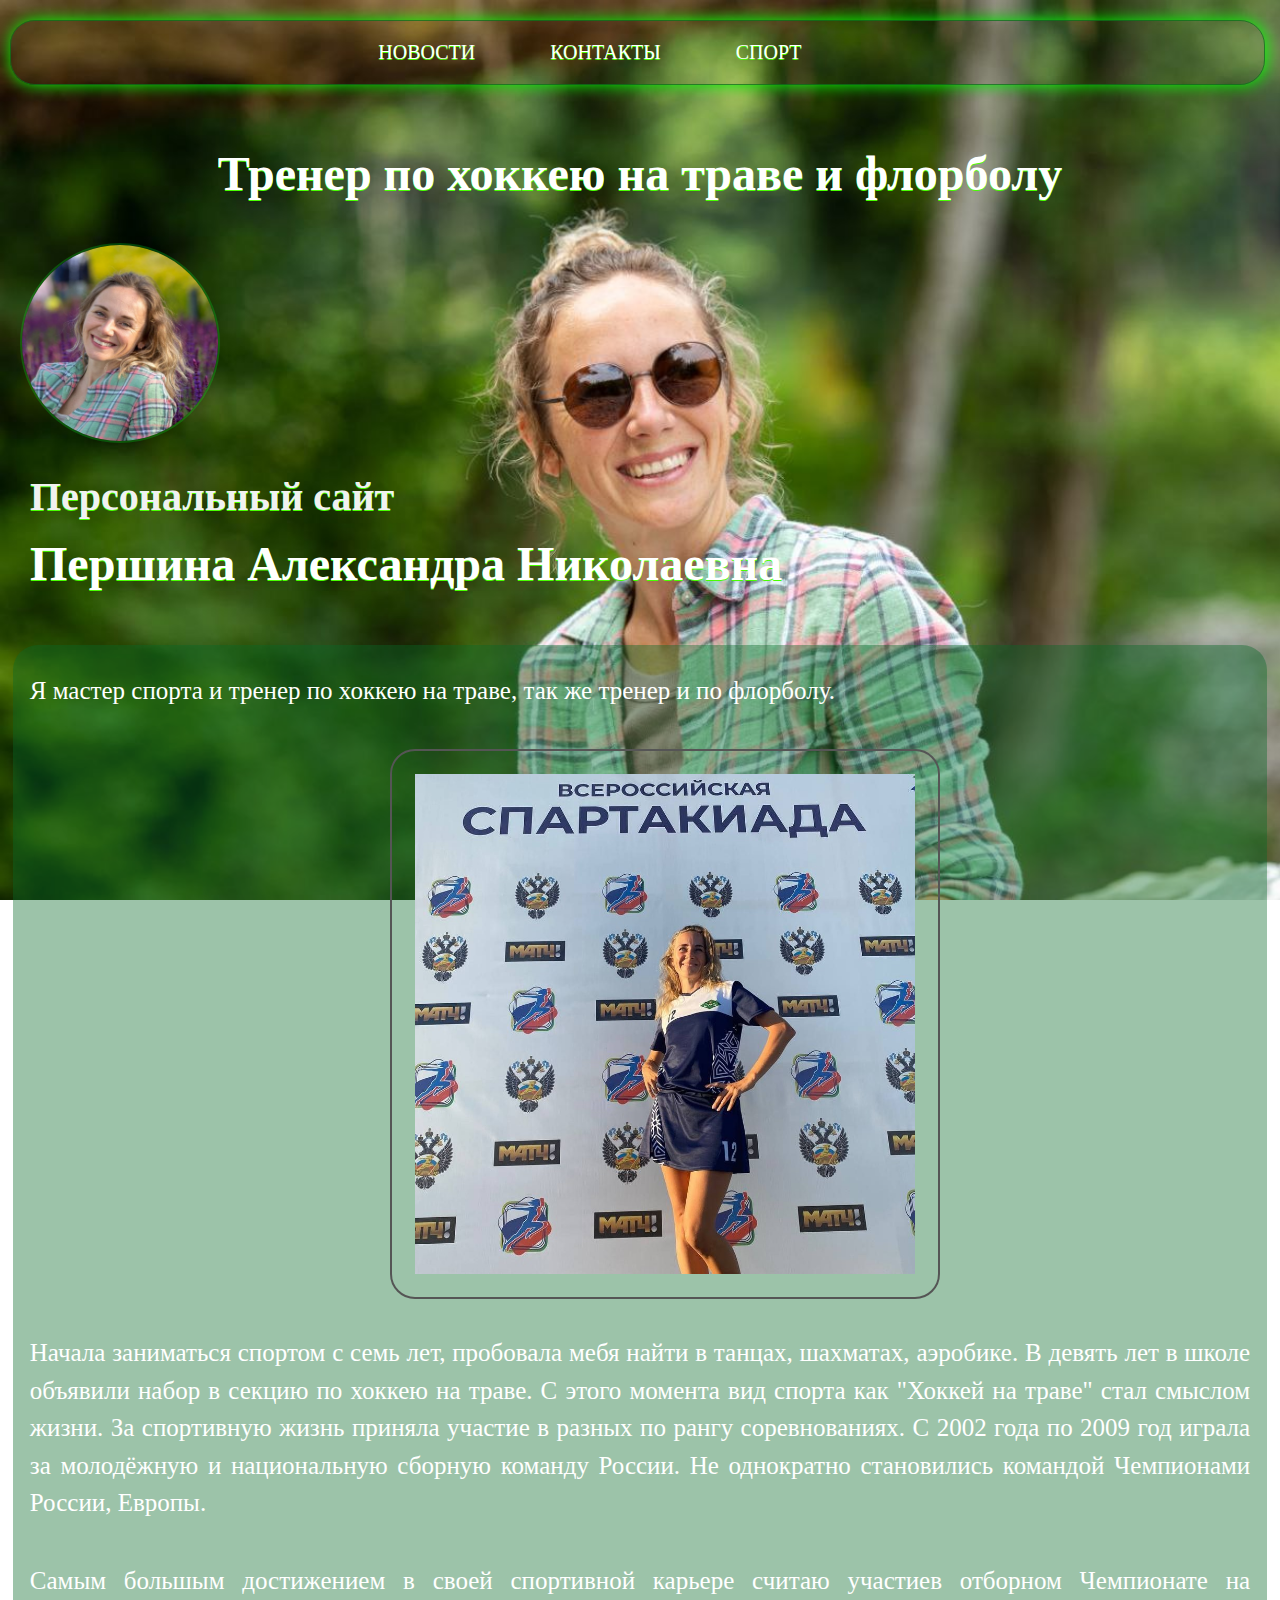
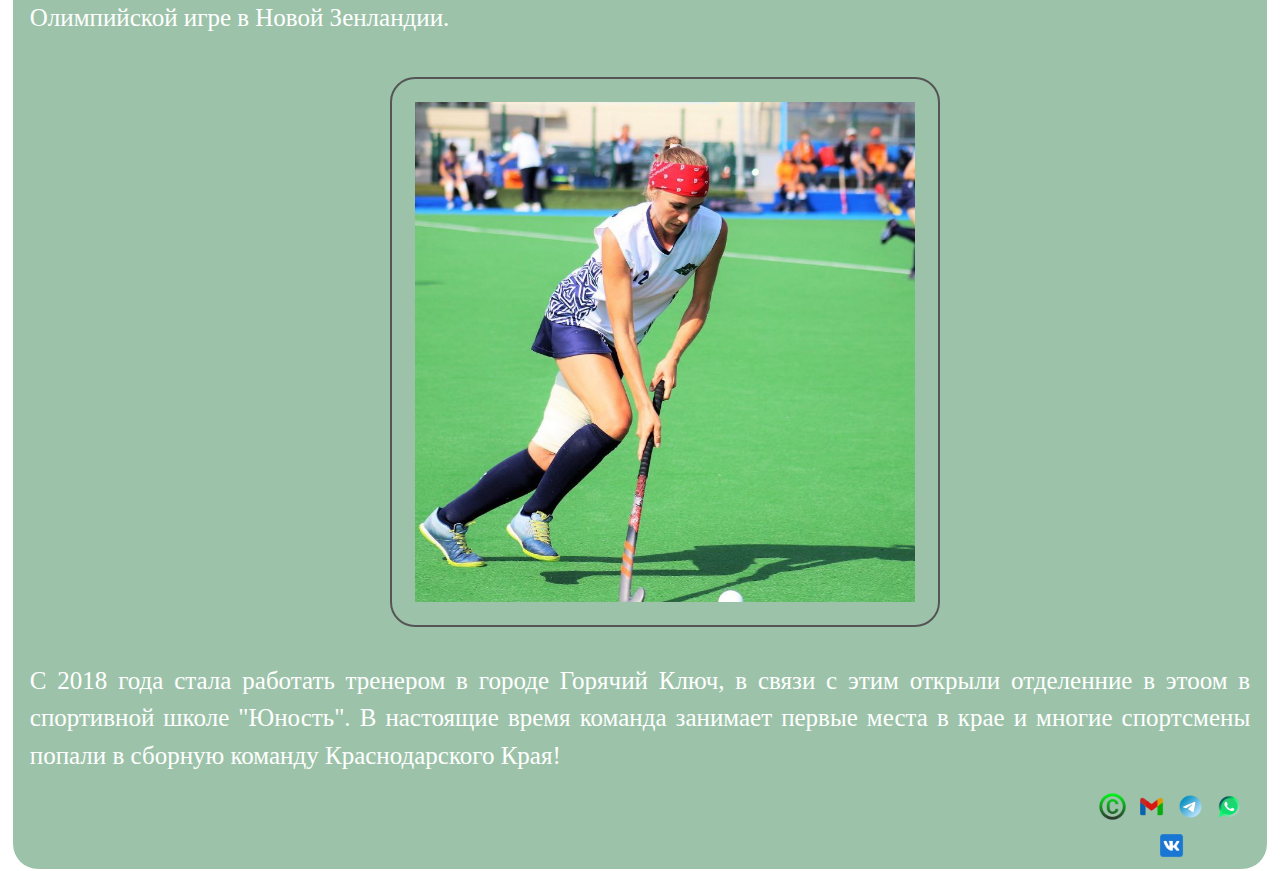
<file: index.html>
<!DOCTYPE html>
<html lang="ru">
<head>
    <meta name="viewport" content="width=device-width, initial-scale=1">
    <meta charset="UTF-8">
    <meta http-equiv="X-UA-Compatible" content="IE=edge">
     <meta name="google-site-verification" content="J4lAt7-QTJdUOChKs3nvDU-l3SyZx-w76Ytb8alD0Lk" />
     <meta name="yandex-verification" content="73d9ab74591d179d" />
    <title> Хоккей на траве. Першина Александра Николаевна. Тренер по флорболу. Горячий Ключ</title>
    <meta descriptinon="Тренер по хоккею на траве и флорболу. Я мастер спорта. С 2002 года по 2009 год играла за молодёжную и национальную сборную команду России.
     Не однократно становились командой Чемпионами России, Европы.
    Самым большым достижением в своей спортивной карьере считаю участиев отборном Чемпионате на Олимпийской игре в Новой Зенландии.
    С 2018 года стала работать тренером в городе Горячий Ключ, в связи с этим открыли отделенние в этоом в спортивной школе 'Юность'.
     В настоящие время команда занимает первые места в крае и многие спортсмены попали в сборную команду Краснодарского Края!" >
    <link rel="stylesheet" href="jh.css">
     <link class="fase" type="image/png" sizes="32x32" rel="icon" href="./img/12_1.jpg">
 </head>
<body> 
  <div class="adapt"> 
      <nav class="menu"> 
         <li class="itemes">  <a href='./infa_n/index_n.html'style="text-decoration: none"><font color="white">Новости</font></a></li>
           <li class="itemes">  <a href='./infa_r/index_r.html'style="text-decoration: none"><font color="white">Контакты</font></a></li>
           <li class="itemes">  <a href='./infa_a/index_a.html' style="text-decoration: none"><font color="white">Cпорт</font></a></li>
        </nav>
        <h2> Тренер по хоккею на траве и флорболу</h2> 
        <div class="cart">
          <img src="./img/12_1.jpg" alt=""></div> 
         <h3> Персональный сайт</h3> 
       
         <h1> Першина Александра Николаевна </h1> 
         <nav class="menu_1">
          <p> 
             Я мастер спорта и тренер по хоккею на траве, так же тренер и по флорболу.</p> 
             <div class="cart_0">
                
               <img src="./img/13.jpg"  width="500" height="500" alt="">
                
           </div>  
              <p>  Начала заниматься спортом с семь лет, пробовала мебя найти в танцах, шахматах, аэробике.
               В девять лет в школе объявили набор в секцию по хоккею на траве. С этого момента вид спорта как "Хоккей на траве" стал смыслом жизни. За спортивную жизнь приняла участие в разных  по рангу соревнованиях. С 2002 года по 2009 год играла за молодёжную и национальную сборную команду России. Не однократно становились командой Чемпионами России, Европы. </p>
               <p> Самым большым достижением в своей спортивной карьере считаю участиев отборном Чемпионате на Олимпийской игре в Новой Зенландии. </p> 
               <div class="cart_0">
                
                  <img src="./img/8.jpg"  width="500" height="500" alt="">
                   
              </div> 
               <p> С 2018 года стала работать тренером в городе Горячий Ключ, в связи с этим открыли отделенние в этоом в спортивной школе "Юность". В настоящие время команда занимает первые места в крае и многие спортсмены попали в сборную команду Краснодарского Края!</p>
         <div class="wtug">
            <div class="list_wtugs">  
     <a href="./Igor/index_i.html" target="_blank">  <img src="./img/авторское-право.png"/></a> 
    <a href="mailto:per4ikhappy@gmail.com"><img src="./img/gmail.png"/></a>  
   <a href="https://t.me/AlexaPERSHINA"><img src="./img/Telegram.png"/></a> 
  <a href="https://wa.me/89628739151"><img src="./img/whatsapp.png"/></a> 
               <a href="https://m.vk.com/club219076295"><img src="./img/вконтакте.png"/></a> 
            </div>     
         </div> 
        
  </div>               
</body>
</html>
</file>
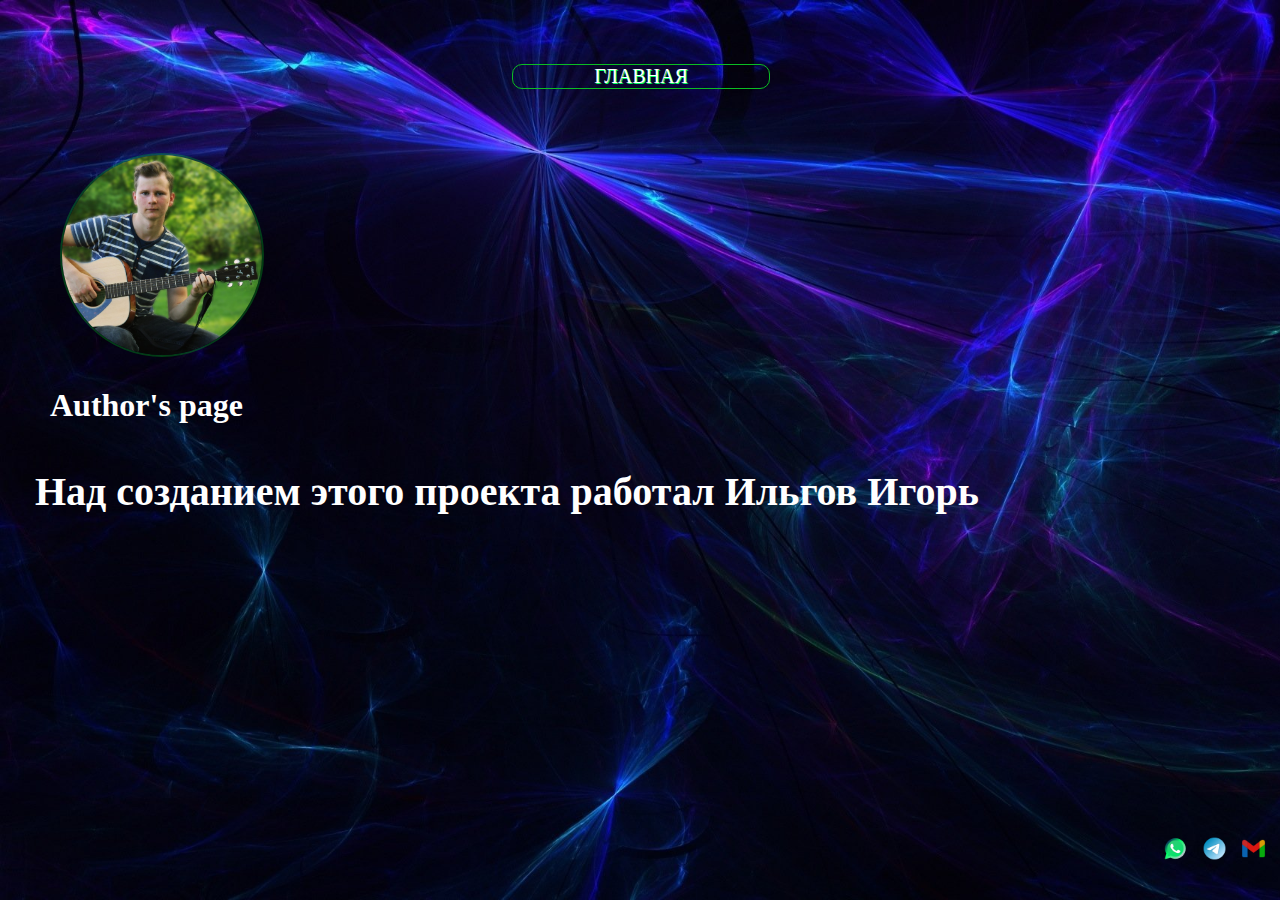
<file: Igor/index_i.html>
<!DOCTYPE html>
<html lang="ru">
<head>
    <meta charset="UTF-8">
    <meta http-equiv="X-UA-Compatible" content="IE=edge">
    <meta name="viewport" content="width=device-width, initial-scale=1.0">
    <title>Document</title>
    <link rel="stylesheet" href="jh_i.css">
</head>
<body >  
        <li class="itemes"><a href='../index.html' style="text-decoration: none"><font color="white"> Главная</font></a></li>
         <div class="cart"> 
      <img src="../img/Игорь.JPEG"  alt=""></div> 
       <h3> Author's page</h3>
      <h2> Над созданием этого проекта работал Ильгов Игорь </h2>
      <div class="wtug">    
  <a href="https://wa.me/89950052369"><img src="../img/whatsapp.png"/></a> 
  <a href= "https://t.me/Lave_guitar"><img src="../img/Telegram.png"/></a> 
   <a href="mailto:igorilgov04@gmail.com"><img src="../img/gmail.png"/></a       
      </div>
</body>
</html>
</file>
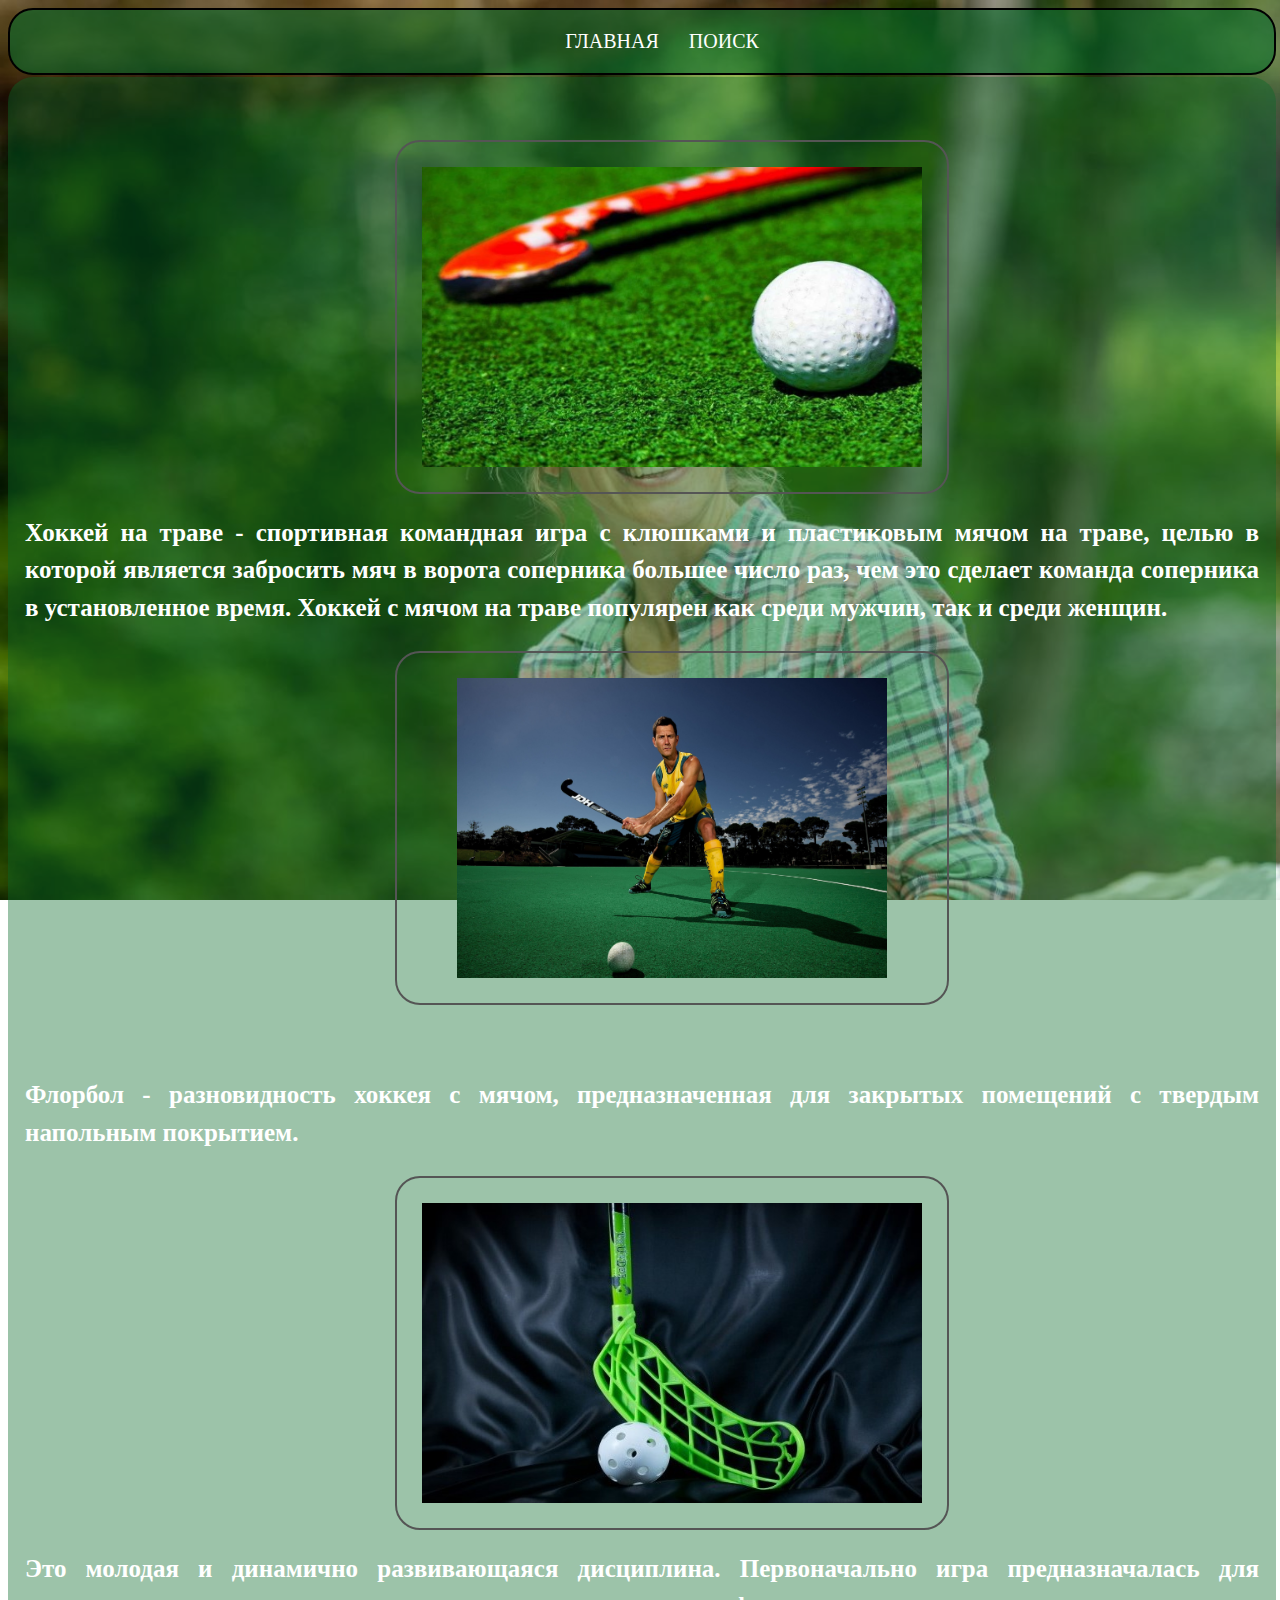
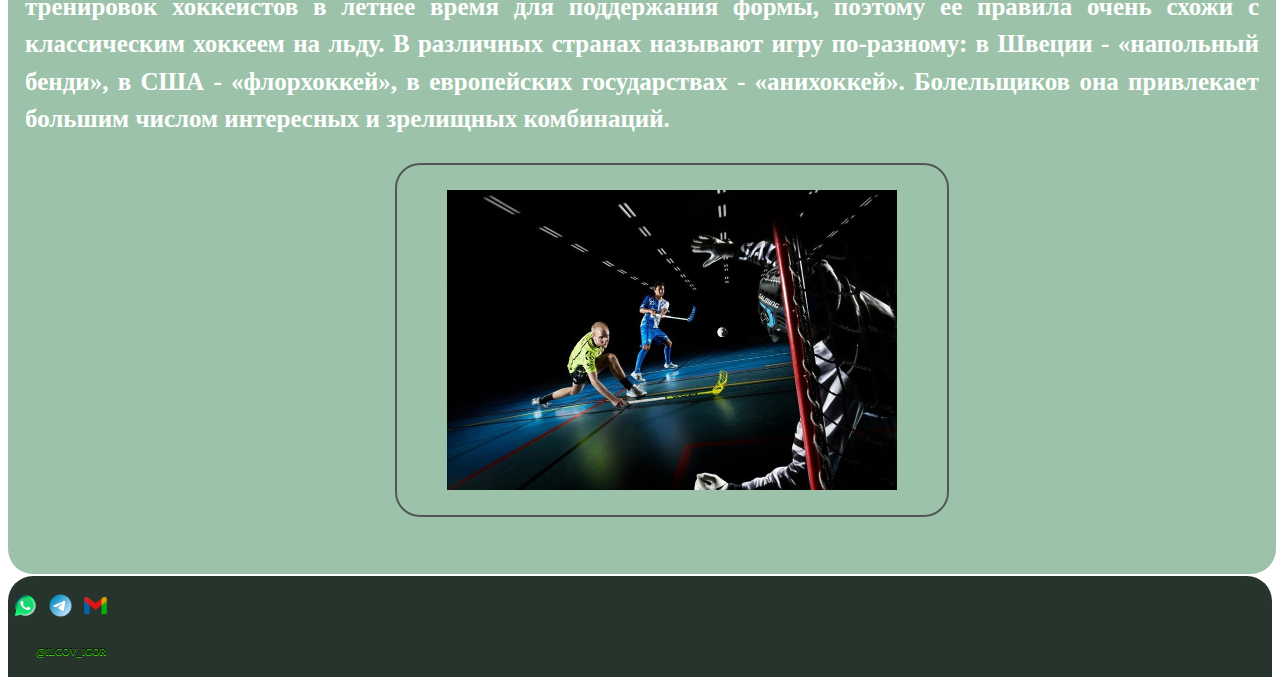
<file: infa_a/index_a.html>
<!DOCTYPE html>
<html lang="ru">
<head>
    <meta charset="UTF-8">
    <meta http-equiv="X-UA-Compatible" content="IE=edge">
    <meta name="viewport" content="width=device-width, initial-scale=1.0">
    <title>О спорте</title>
    <link rel="stylesheet" href="jh_a.css">
    <link class="fase" type="image/png" sizes="32x32" rel="icon" href="../img/12_1.jpg">
</head>
<body> 
    
    <div class="adapt">
    <nav class="menu">
        <nav class="cart">
        <ul class="moinmenu">
            <li class="itemes"><a href='../index.html' style="text-decoration: none"><font color="white">Главная</font></a>  </li>   
           <li class="itemes"> <a href='https://google.ru' style="text-decoration: none"><font color="white">Поиск</font></a></li>
        </ul>
    </nav>
    </nav>
         <nav class="menu_1">
            
       <h2> 
        <div class="cart_1">
                
            <img src="../img/5.jpg"  width="500" height="300" alt="">
             
        </div>  
           Хоккей на траве - спортивная командная игра с клюшками и пластиковым мячом на траве, целью в которой является забросить мяч в ворота соперника большее число раз, чем это сделает команда соперника в установленное время. Хоккей с мячом на траве популярен как среди мужчин, так и среди женщин.  
           <div class="cart_1">
                
            <img src="../img/6.jpg"  width="430" height="300" alt="">
             
        </div>  
       </h2>
       <h2> 
             Флорбол - разновидность хоккея с мячом, предназначенная для закрытых помещений с твердым напольным покрытием.
             <div class="cart_1">
                
                <img src="../img/17.jpg"  width="500" height="300" alt="">
                 
            </div>   Это молодая и динамично развивающаяся дисциплина. Первоначально игра предназначалась для тренировок хоккеистов в летнее время для поддержания формы,
                 поэтому ее правила очень схожи с классическим хоккеем на льду. В различных странах называют игру по-разному: в Швеции - «напольный бенди», в США - «флорхоккей»,
                  в европейских государствах - «анихоккей». Болельщиков она привлекает большим числом интересных и зрелищных комбинаций.  
                  <div class="cart_1">
                
                    <img src="../img/15.jpg"  width="450" height="300" alt="">
                     
                </div>  
            </H2>   

    </nav>
    <footer> 
    <div class="wtug">
  <a href="https://wa.me/89628739151"><img src="../img/whatsapp.png"/></a>
  <a href="https://t.me/AlexaPERSHINA"><img src="../img/Telegram.png"/></a>
  <a href="mailto:per4ikhappy@gmail.com"><img src="../img/gmail.png"/></a>
 </div>  
 <p class="top">@Ilgov_Igor</p>
</footer> 
     </div> 
</body>
</html>
</file>
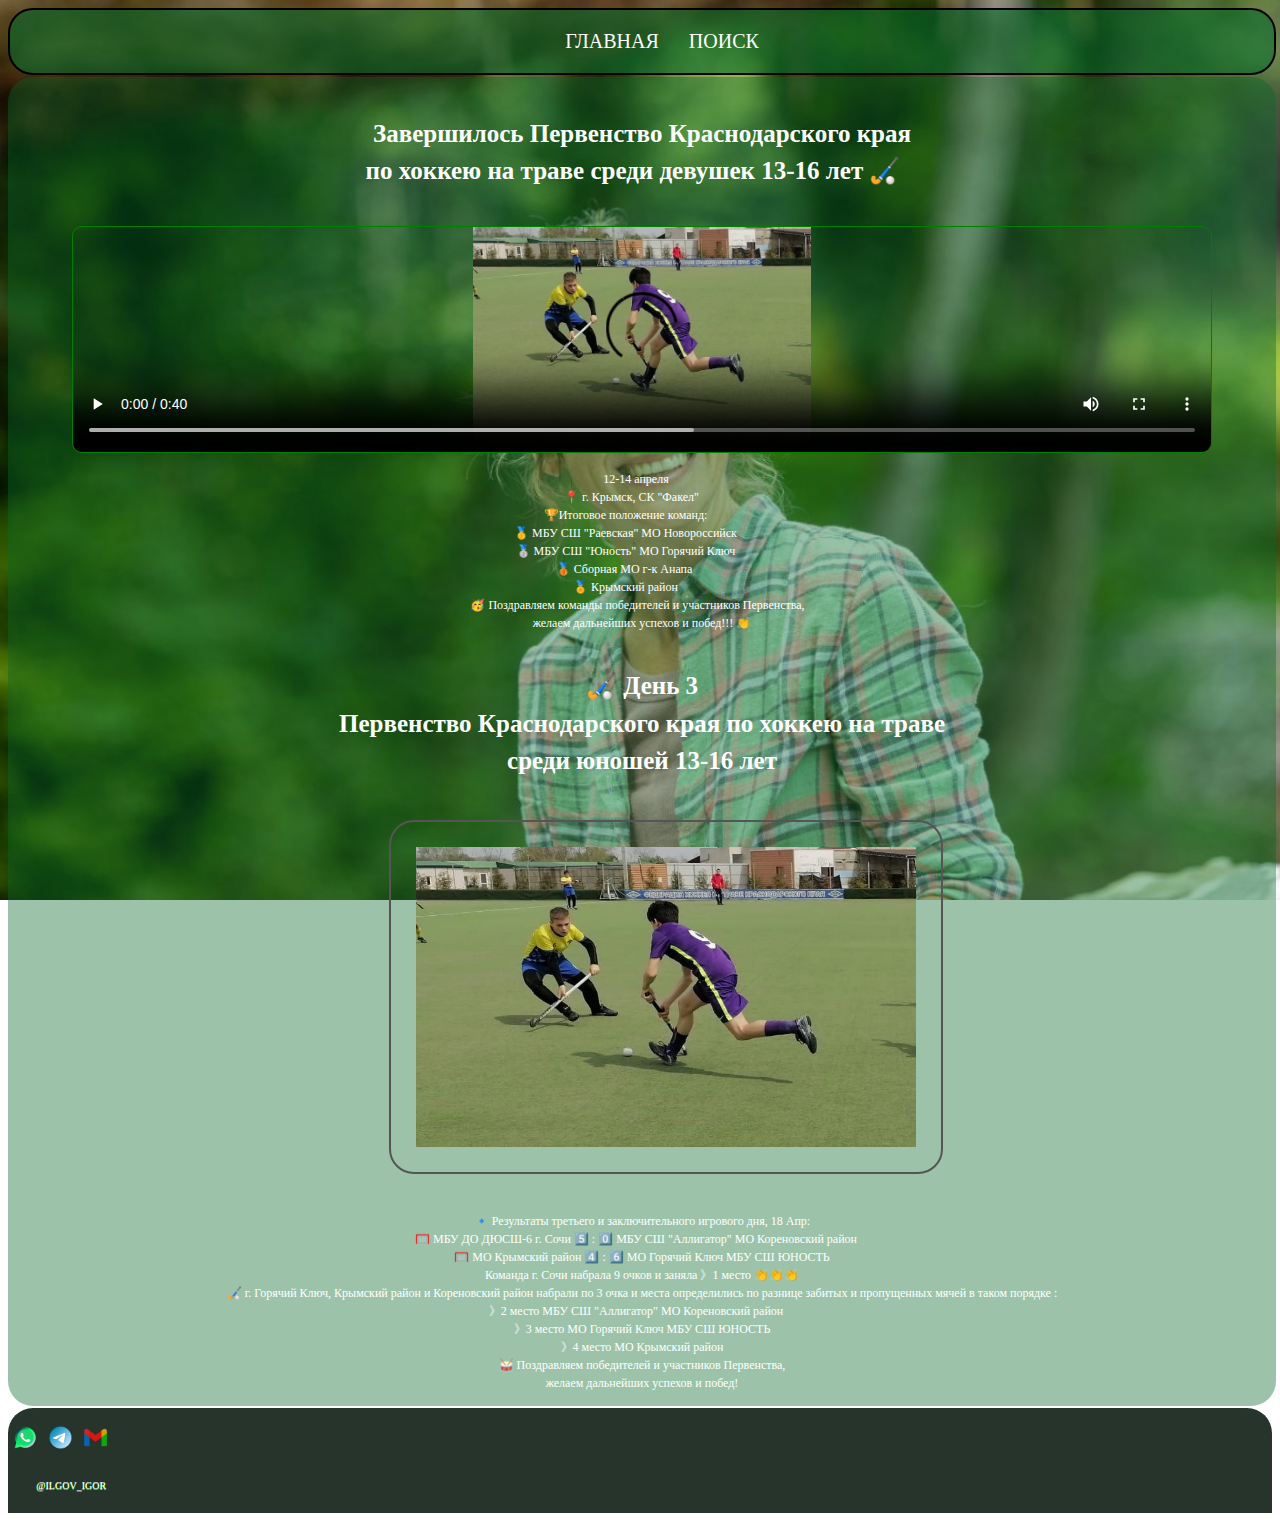
<file: infa_n/index_n.html>
<!DOCTYPE html>
<html lang="ru">
<head>
    <meta charset="UTF-8">
    <meta http-equiv="X-UA-Compatible" content="IE=edge">
    <meta name="viewport" content="width=device-width, initial-scale=1.0">
    <title>Новости</title>
    <link rel="stylesheet" href="n.css">
    <link class="fase" type="image/png" sizes="32x32" rel="icon" href="../img/12_1.jpg">
</head>
<body> 
    
    <div class="adapt">
    <nav class="menu">
        <nav class="cart">
        <ul class="moinmenu">
            <li class="itemes"><a href='../index.html' style="text-decoration: none"><font color="white">Главная</font></a>  </li>   
           <li class="itemes"> <a href='https://google.ru' style="text-decoration: none"><font color="white">Поиск</font></a></li>
        </ul>
    </nav>
    </nav>
         <nav class="menu_1">
            <h2>
                Завершилось Первенство Краснодарского края <br>по хоккею на траве среди девушек 13-16 лет 🏑⠀
            </h2>
            <video controls id="movies" poster='..//img/хоккей.jpg' onmouseover="this.play()" onmouseout="this.pause()" autobuffer="true">
                <source src="../img/Ролик.mp4" 
                type='video/mp4' codecs="avc1.42E01E, mp4a.40.2">
                </video> 
                <p>
                    12-14 апреля ⠀
                    <br>📍 г. Крымск, СК "Факел"⠀
⠀<br>🏆Итоговое положение команд:⠀
⠀
⠀<br>🥇 МБУ СШ "Раевская" МО Новороссийск ⠀⠀
⠀<br>🥈 МБУ СШ "Юность" МО Горячий Ключ⠀
⠀
⠀<br>🥉 Сборная МО г-к Анапа ⠀
⠀
⠀<br>🏅 Крымский район⠀
⠀
⠀<br>🥳 Поздравляем команды победителей и участников Первенства,⠀<br> желаем дальнейших успехов и побед!!! 👏
                 </p>  
                 <h2>
                    🏑 День 3<br>
Первенство Краснодарского края по хоккею на траве<br> среди юношей 13-16 лет
                 </h2>
                 <div class="cart_1">
                    <img src="../img/хоккей.jpg"  width="500" height="300" alt="">
                 </div>    
                  <p>
                    <br>   🔹️ Результаты третьего и заключительного игрового дня, 18 Апр:

                    <br>🥅 МБУ ДО ДЮСШ-6 г. Сочи 5️⃣ : 0️⃣ МБУ СШ "Аллигатор" МО Кореновский район
    
                    <br>🥅 МО Крымский район 4️⃣ : 6️⃣ МО Горячий Ключ МБУ СШ ЮНОСТЬ

                    <br>Команда г. Сочи набрала 9 очков и заняла 》1 место 👏👏👏
                    <br>🏑 г. Горячий Ключ, Крымский район и Кореновский район набрали по 3 очка и места определились по разнице забитых и пропущенных мячей в таком порядке :
                    <br>》2 место МБУ СШ "Аллигатор" МО Кореновский район ⠀
                    <br>》3 место МО Горячий Ключ МБУ СШ ЮНОСТЬ
                    <br>》4 место МО Крымский район 

                    <br>🥁 Поздравляем победителей и участников Первенства, <br>желаем дальнейших успехов и побед!
                  </p>
                </nav>
                <footer> 
                <div class="wtug">
              <a href="https://wa.me/89628739151"><img src="../img/whatsapp.png"/></a>
              <a href="https://t.me/AlexaPERSHINA"><img src="../img/Telegram.png"/></a>
              <a href="mailto:per4ikhappy@gmail.com"><img src="../img/gmail.png"/></a>
             </div>  
             <p class="top">@Ilgov_Igor</p>
            </footer> 
                 </div> 
            </body>
            </html>
</file>
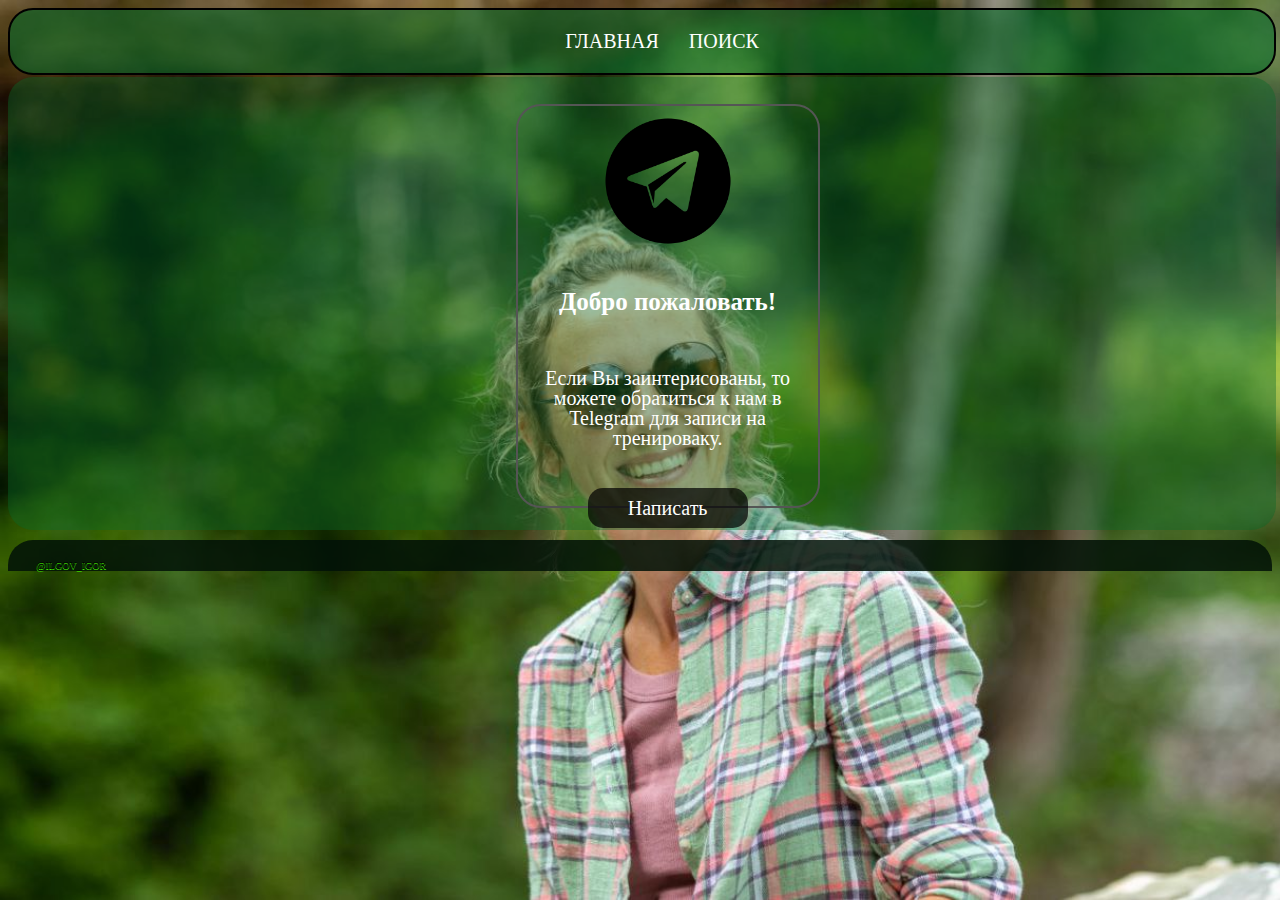
<file: infa_r/index_r.html>
<!DOCTYPE html>
<html lang="ru">
<head>
    <meta charset="UTF-8">
    <meta http-equiv="X-UA-Compatible" content="IE=edge">
    <meta name="viewport" content="width=device-width, initial-scale=1.0">
    <title>Запись</title>
    <link rel="stylesheet" href="r.css">
    <link class="fase" type="image/png" sizes="32x32" rel="icon" href="../img/12_1.jpg">
</head>
<body> 
    
    <div class="adapt">
    <nav class="menu">
        <nav class="cart">
        <ul class="moinmenu">
            <li class="itemes"><a href='../index.html' style="text-decoration: none"><font color="white">Главная</font></a>  </li>   
           <li class="itemes"> <a href='https://google.ru' style="text-decoration: none"><font color="white">Поиск</font></a></li>
        </ul>
    </nav>
    </nav>
         <nav class="menu_1">
            <div class="cart_1">
                
                <img src="../img/telegram_r.png"  alt="">
                <h2 class="text">
                    Добро пожаловать!
                 </h2>
              <p class="text"> 
              Если Вы заинтерисованы, то можете обратиться к нам в Telegram для записи на тренироваку. 
              </p>
                <p class="prise"><a href="https://t.me/AlexaPERSHINA"  style="text-decoration: none"><font color="white">Написать</font></a></p>  
            </div>  
         </nav>
            <footer>   
            <p class="top">@Ilgov_Igor</p>
           </footer> 
                </div> 
           </body>
           </html>
</file>
<file: jh.css>
*, *::after, *::before{
   padding: 0;
   margin: 0;
   box-sizing: border-box;
}
body {
   background-image: url(./img/10.jpg);
   background-repeat: no-repeat;
   background-size: cover; 
   background-attachment: fixed; 
   max-width: 1600px;
   width: 100%;
}
.menu{
   margin: 20px auto 40px;
   list-style: none;
   display: flex;
   justify-content: center;
   background-size:center; 
   border-radius: 25px;
   align-items: center;
   width: 98%;
   min-height: inherit;
   height: 60%;
   border: 1px solid rgba(12, 117, 26, 0.763);
   margin-right: 10px;
   font-size: 20px;
   transition: 0.2s linear;
   margin-left: 0.8%;
   box-shadow : 1px 0px   15px rgb(0, 250, 0);
   
}
.itemes {
   color: rgb(25, 179, 48);
   text-shadow: rgb(72, 255, 0) 0px 0.5px;
   margin-right: 85px;
   text-transform: uppercase;
   font-size: 20px;
   margin-bottom: 20px;
   margin-top: 20px;
   margin-left: -10px;

}
 .cart img{
    border-radius: 100px;
    width: 100%;
    height: 100%;
}  
.fase{
     border-radius: 100px;
}
.cart{
   display: flex;
   border-radius: 50%;
   width: 200px;
   height: 200px;
   border: 2px solid rgba(0, 247, 38, 0.24);
   transition: 0.2s linear;
   margin-left: 20px;
   margin-top: 40px;
   
}
.cart:hover{
   box-shadow: 1px 0px   30px rgb(0, 250, 0);
}

.cart:nth-child(6n){
   margin-left: 100;
}

 
.menu_1 {
   color: rgba(0, 0, 0, 0);
   display: block;
   width: 98%;
   background-color: rgba(7, 105, 41, 0.4);
   border-radius: 25px;
   border: 2px solid ;
   margin: 2px auto;
   text-align: center;  
   margin-top: 50px;
}
p{
   padding: 15px;
   color: #ffffff;
   font-size: 25px;
   text-transform:initial;
   line-height: 1.5;
   margin-top: 10px;
   text-align: justify;
   /*text-indent: 25px;*/

}
.wtug{
position:unset;
right: 0;
bottom: 20px;
right: 9px;
bottom: 30px;
margin-left: 85%;
   }    
.list_wtugs a:hover{
     border-left: 0px solid;
     padding-left: 1px;
     transition: all 1s ease;              
    }
.wtug img{
    height: 35px;
    width: 35px;
}
h1{
   border: 0;
   padding: 0;
   color: #ffffff;
   font-family:serif;
   font-size: 3em;
	font-weight: 900;
   padding-left: 30px;
   line-height: 1.3;
   text-shadow: rgb(72, 255, 0) 0px 1px;
   padding-top: 60px;
	 
}
h2{
   border: 0;
   padding: 0;
   color: #ffffff;
   font-family:serif;
   font-size: 3em;
	line-height: 1.2;
  /*  margin-left: 25%; */text-align: center;
   text-shadow: rgb(72, 255, 0) 0px 1px;
   padding-top: 20px;
}
h3{
   border: 0;
   padding: 0;
   height: 30px;
   color: #f1f1f1;
   font-family:serif;
   font-size: 2.5em;
   font-weight: 900;
   padding-top: 30px;
   padding-left: 30px;
   text-shadow: rgb(72, 255, 0) 0px 1px;
}
  
.itemes_1{
   color: rgb(0, 0, 0);
   text-shadow: rgb(72, 255, 0) 1px 1px;
   text-transform: uppercase;
   font-size: 20px;
   margin-bottom: 10px;
   margin-top: 10px;
   margin-left: -20px;
}
.cart_0{
   display: flex;
   flex-direction: column;
   justify-content: space-around;
   align-items: center;
   width: 100%;
   max-width: 550px;
   height: 550px;
   border-radius: 25px;
   border: 2px solid #555;
   margin-left: 30%;
   margin-bottom: 20px;
   font-size: 20px;
   transition: 0.5s linear;
   margin-top: 25px;
   line-height: 0px;
   
}

.cart_0:hover{
   box-shadow: 2px 2px 10px #515151;
}

.cart_0:nth-child(3n){
   margin-right: 0;
}

.cart_0 img{
   text-align: center;
	
 
}
@media (max-width: 1600px) {
   .H1{
      padding-left: 15%;
   }
}
@media (max-width: 1366px) {
   .h1{
      padding-left: 15%;
   }
}
@media (max-width: 1024px) {
   .h1{
      padding-left: 15%;
      font-size: 20px;
   }
}
@media (max-width: 800px) {
   h2{
      font-size: 30px; 
      width: 100%;
      
   }
   h1{
      font-size: 35px; 
      width: 100%; 
      padding-left: 10%;
      padding-top: 60px;
   }
   .wtug img{
      width: 30%;
      height: 30%;
      margin-left: -80%;
   }
   .cart{
      display: flex;
      flex-direction: column;
      text-align: center;
      justify-content: center;
      align-items: center;
   }
}
@media (max-width: 600px) {
    
   h1{
      font-size: 30px; 
      width:100%;
   }
   h2{
      font-size: 25px; 
      width: 100%;
     /*  margin-left: 10%; */
   }
   h3{
      font-size: 25px; 
      width: 100%;
   }
    p{
      font-size: 20px; 
   }
   .cart{
      justify-content: center;
      align-items: center;
      border-radius: 50%;
      width: 160px;
      height: 160px;
      border: 2px solid rgba(0, 247, 38, 0.24);
      transition: 0.2s linear;
      margin-left: 100px;
     

   }
   .itemes{
      font-size: 20px;
      margin-right: 30px; 
      text-align: center;  
   }
   .itemes_1{
      font-size: 20px;
      margin-right: 30px; 
      text-align: center;  
   }
   .wtug img{
      width: 50%;
      height: 50%;
      margin-left: -115%;
       
   }
}
@media (max-width: 480px) {
   h1{
      font-size: 20px; 
      padding: 0px 0px 0px;
      padding-top: 35px;
      height: 50px;
      text-align: center;
      letter-spacing: 1px;
      text-shadow: rgb(72, 255, 0) 0px 0.5px;
   
   }
   h2{
      font-size: 18px; 
      width: 100%;
      height: 50px;  
      text-align: center;  
      letter-spacing: 1px;
      text-shadow: rgb(72, 255, 0) 0px 0.5px;
      padding: 0px 0px 0px;
      
   }
   h3{
      font-size: 20px; 
      padding-top: 30px;
      height: 30px;
      letter-spacing: 1px;
      text-align: center;
      text-shadow: rgb(72, 255, 0) 0px 0.5px;
      padding: 20px 0px 0px 0px;
   }
   p{
       
      color: #ffffff;
      font-size: 18px;
      text-transform:initial;
      line-height: 2;
      padding-top: 3px;
      text-align: justify;
      text-align: center;
   }
   .cart{
      justify-content: center;
      align-items: center;
      border-radius: 50%;
      width: 160px;
      height: 160px;
      border: 2px solid rgba(0, 247, 38, 0.24);
      transition: 0.2s linear;
       margin-left: 28%;
      margin-top: 10px;
   }
   .menu{
      display: flex;
      justify-content: space-around;
      
   }
   .itemes{
      font-size: 12px;
      letter-spacing: 1.5px;
      width: 15px;
     
     
   }
   .wtug img{
      width: 30%;
      height: 30%;
      margin-left: -80%;
       
   }
   .menu_1{
      margin-top:  50px;
   }
   .cart_0{
      justify-content: center;
         align-items: center;
         top: 0;
         right: 0;
         bottom: 0;
         left: 0;
         margin: auto;
	    width: 90%;
        height:350px;     
     }
.cart_0 img {
   width: 300px;
   height: 300px;
	 border-radius: 20px;
}
}
@media (max-width: 320px) {
   .itemes{
      font-size: 10px;
      padding-left: 6px; 
      text-align: center;  
	    text-shadow: rgb(72, 255, 0) 0px 0.5px;
   }
   h2{
      font-size: 15px; 
      text-align:center;
      padding: 0px 0px 0px;
	    text-shadow: rgb(72, 255, 0) 0px 0.5px;
   }
    .cart{
      justify-content: center;
      align-items: center;
      border-radius: 50%;
      width: 120px;
      height: 120px;
      border: 2px solid rgba(0, 247, 38, 0.24);
      transition: 0.2s linear;
      margin-left: 80px;
      margin-top:  0px;
   }
     h3{
     font-size: 18px; 
      text-align:center;
      padding: 0px 0px 0px;
      padding-top: 30px;
	      text-shadow: rgb(72, 255, 0) 0px 0.5px;
   }
   h1{
      font-size: 16px; 
      text-align:center;
      padding: 0px 0px 0px;
      padding-top: 60px;
	    text-shadow: rgb(72, 255, 0) 0px 0.5px;
   }
   .menu_1{
      margin-top:  30px;
   }
   p{
      padding: 3px;
      color: #ffffff;
      font-size: 15px;
      text-transform:initial;
      text-align: center;
   }
   .wtug img{
      width: 30%;
      height: 30%;
      margin-left: -80%;
   }
}
@media (max-width: 240px) {
    
   h1{
      font-size: 12px; 
      text-align:center;
      padding: 0px 0px 0px;
      padding-top: 10px;
   
   }
   h2{
      font-size: 15px; 
      text-align:center;
      padding: 0px 0px 0px;
     
   }
   h3{
     font-size: 12px; 
      text-align:center;
      padding: 0px 0px 0px;
      padding-top: 10px;
   }
   p{
      padding: 3px;
      color: #ffffff;
      font-size: 13px;
      text-transform:initial;
      
      text-align: center;
      /*text-indent: 25px;*/
   
   }
   .cart{
      justify-content: center;
      align-items: center;
      border-radius: 50%;
      width: 100px;
      height: 100px;
      border: 2px solid rgba(0, 247, 38, 0.24);
      transition: 0.2s linear;
      margin-left: 60px;
      margin-top:  10px;
   
   }
   .itemes{
      font-size: 10px;
      padding-left: 40px; 
      text-align: center;
      padding: 0px opx opx;
   }
   .itemes_1{
      font-size: 10px;
      padding-left: 0px;
      
      
   }
   .wtug img{
      width: 30%;
      height: 30%;
      margin-left: -80%;
       
   }
}
</file>
<file: Igor/jh_i.css>
body {
     margin: 0;
   padding: -1;
   background-image: url(../Igor/img/2.jpg);
   background-repeat: no-repeat;
   background-size: cover; 
   background-attachment: fixed;
}    
html {
    
   padding: 0;
 
    background-size: cover;
}
.itemes {
   color: rgb(0, 0, 0);
   text-shadow: rgb(4, 255, 100) 1px 1px;
   margin-right: 85px;
   text-transform: uppercase;
   font-size: 20px;
   transform: 0.5s linear;
    margin-top: 10px;
    list-style: none;
   display: flex;
   justify-content: center;
}
.a itemes{
   text-decoration: none;
   color: rgb(54, 184, 42);
   text-shadow: rgb(154, 166, 249) 1px 1px;
   margin-right: 85px;
   text-transform: uppercase;
   font-size: 22px;
   transform: 0.5s linear;  
}
.cart img{
   border-radius: 100px;
}  
.fase{
    border-radius: 100px;
}
.cart{
  margin-bottom: 20px;
  border-radius: 50%;
  width: 200px;
  height: 200px;
  border: 2px solid rgba(0, 247, 38, 0.24);
  margin-left: 60px;
  transition: 0.2s linear;

   
}
.cart:hover{
  box-shadow: 1px 0px   30px rgb(0, 250, 0);
}

.cart:nth-child(6n){
  margin-left: 100;
}

.cart img{
  width: 100%;
  height: 100%;
}
.text{
   text-align: center;
}
h2{
    color: #ffffff;
   height: 0px;
    font-family:serif;
    font-size: 2.5em;
	font-weight: 900;
	line-height: 1.0;
   margin-left: 35px;
}
h3{
    color: #ffffff;
    height: 50px;
    font-family:serif;
    font-size: 2em;
    font-weight: 900;
    line-height: 1.0;
    left: 1050px;
    bottom: 200px;
    margin-left: 50px;
} 
 
.itemes{
   border-radius: 10px;
   width: 20%;
   height: 100%;
   border: 1px solid rgb(11, 189, 35);
   margin-right: 10px;
   font-size: 20px;
   transition: 0.2s linear;
   margin-left: 40%;
   margin-bottom: 5%;
   margin-top: 5%;
}
.itemes:hover{
   box-shadow: 1px 0px   25px rgb(0, 250, 0);
}
.itemes:nth-child(6n){
   margin-left: 100;
}
.itemes img{
   width: 250px;
   height: 200px;
}
.wtug{
   position: fixed;
   right: 0;
   bottom: 20px;
    right: 9px;
    bottom: 30px;
      }    
   .list_wtugs a:hover{
        border-left: 0px solid;
        padding-left: 1px;
        transition: all 1s ease;              
       }
   .wtug img{
       height: 35px;
       width: 35px;
   }
   @media (max-width: 480px) {
      .itemes{
         width: 150px;
         height: 24px;
         margin-left: 30%;
      }
     .cart{
        justify-content: center;
      align-items: center;
       margin-left: 28%;
       width: 160px;
      height: 160px;
       margin-top: 20px;
     }
     h3{
       font-size: 30px;
       padding: 0px 0px 0px 45px;
     }
     h2{
       font-size: 25px;
       text-align: center;
       padding-right: 26px; 
       line-height: 1.5;
       padding-top: 0px;
     }
   }
   @media (max-width: 240px) {
    
      h2{
         font-size: 15px; 
         text-align:center;
        margin: 0px 0px 0px 0px;
      }
      h3{
        font-size: 15px; 
         text-align:center;
         
         padding-right: 60px;
      }
      
      .cart{
         justify-content: center;
         align-items: center;
         border-radius: 50%;
         width: 100px;
         height: 100px;
         border: 2px solid rgba(0, 247, 38, 0.24);
         transition: 0.2s linear;
         margin-left: 60px;
         margin-top: -30px;

      }
      .itemes{
         font-size: 10px;
         width: 100px;
         height: 12px;
        text-align: center;
        margin: 20px 0px 20px 60px;
         
      }
       
      .wtug img{
         width: 15%;
         height: 30%;
   }  
   }
</file>
<file: infa_a/jh_a.css>
body {
   background-image: url(../img/10.jpg);
   background-repeat: no-repeat;
   background-size: cover; 
   background-attachment: fixed;
}
html {
   margin: 0;
   padding: 0;
   box-sizing: border-box;
}
.menu {
   display: flex;
   justify-content: center;
   width: 100%;
   background-color: rgba(7, 105, 41, 0.6);
   border-radius: 25px;
   border: 2px solid ;
   margin: 2px auto;
}
.moinmenu {
   list-style: none;
   display: flex;
   justify-content: center;
}
.itemes {
   color: rgb(64, 164, 79);
   text-transform: uppercase;
   font-size: 20px;
   transform: 0.5s linear;
}
.itemes:nth-child(1){
   margin-right: 30px;
}
.moinmenu .itemes:hover{
   text-shadow: rgb(72, 255, 0) 1px 1px;
}
.text{
   text-align: center;
}
h2{
   padding: 15px;
   color: #ffffff;
   font-size: 25px;
   text-transform:initial;
   line-height: 1.5;
   text-align: justify;
}
h2 text{
    border: 3px solid ;
}
.menu_1 {
   color: rgba(0, 0, 0, 0);
   display: block;
   width: 100%;
   background-color: rgba(7, 105, 41, 0.4);
   border-radius: 25px;
   border: 2px solid;
   margin: 2px auto;
   text-align: center;  
   }
   .wtug{
      display: flex;
      
      width: 60px;
      height: 60px;
         }
         .wtug img{
            height:35px;
            width: 35px;
            padding-top: 12px;
         }
         .top{
             margin-right: 90%; 
            text-shadow: rgb(72, 255, 0) 0px 1px;
            padding-bottom: 20px;
            text-transform: uppercase;
            font-size: 10px;
         }
      footer{
         justify-content: center;
         text-align: center;  
         border-top-left-radius: 25px;
         border-top-right-radius: 25px;
         background-color: rgba(1, 17, 7, 0.856);
      }
      .foto_fon{
         text-align: center;
      }
      .cart_1{
         display: flex;
         flex-direction: column;
         justify-content: space-around;
         align-items: center;
         width: 100%;
         max-width: 550px;
         height: 350px;
         border-radius: 25px;
         border: 2px solid #555;
         margin-left: 30%;
         margin-bottom: 20px;
         font-size: 20px;
         transition: 0.5s linear;
         margin-top: 25px;
         line-height: 0px;
         
      }
      
      .cart_1:hover{
         box-shadow: 2px 2px 10px #515151;
      }
      
      .cart_1:nth-child(3n){
         margin-right: 0;
      }
      
      .cart_1 img{
         text-align: center;
      }
      @media (max-width: 1600px) {
         body {
         font-size: 20px;
         background-size: cover;
         }
      }
      @media (max-width: 1366px) {
       
      }
      @media (max-width: 1024px) {
     
      }
      @media (max-width: 800px) {
      .h2{
         font-size: 15px;
      }
      }
      @media (max-width: 600px) {
         
         .h2{
            font-size: 15px;
         }
         .itemes{
            font-size: 20px;
            text-align: center;  
         }
      }
      @media (max-width: 480px) {
         h2{
            padding:13px;  
            padding-top: 1px;
            color: #ffffff;
            font-size: 18px;
            text-transform:initial;
            line-height: 2;
            text-align: justify;
             text-align: center;
            }
           .itemes{
            font-size: 15px;
            padding-right: 50px; 
            text-align: center;  
            }
            footer{
                height: 50px;
            }
            .wtug{
               width: 20px;
               height:20px;
               margin-left: 75%;
            }
            .wtug img{
               height: 25px;
               width:25px;
            }
            .top{
            margin: 0px; 
    }
            .cart_1{
                  justify-content: center;
                     align-items: center;
                     top: 0;
                     right: 0;
                     bottom: 0;
                     left: 0;
                     margin: auto;
                     width: 95%;
                     height: 225px;
              }
         .cart_1 img {
            width: 300px;
            height: 200px;
            border-radius: 20px;
            }
      @media (max-width: 320px) {

         h1{
            font-size: 15px; 
            width:200px;
         }
         h2{
            font-size: 15px; 
            width: 200px;
         }
         h3{
            font-size: 15px; 
            width: 200px;
         }
          p{
            font-size: 15px; 
         }
         .cart{
            height: 100px ;
            width: 100px;
         }
         .itemes{
            font-size: 12px;
            margin-right: 30px; 
            text-align: center;  
         }
         .itemes_1{
            font-size: 12px;
            margin-right: 30px; 
            text-align: center;  
         }
      }
      @media (max-width: 240px) {
         body {
         width: 100%;
         font-size: 12px;
         background-size: cover;
         margin-right: 5px; 
         }
         h1{
            font-size: 15px; 
            width:100%;
            height: 50px;
         }
         h2{
            font-size: 15px; 
            width: 100%;
            height: 50px;
         }
         h3{
            font-size: 15px; 
            width: 100%;
            height: 30px;
         }
          p{
            font-size: 15px; 
         }
         .cart{
            height: 100px ;
            width: 100px;
         }
         .itemes{
            font-size: 12px;
            margin-right: 30px; 
            text-align: center;  
         }
         .itemes_1{
            font-size: 12px;
            margin-right: 30px; 
            text-align: center;  
         }
         .wtug img{
            width: 30%;
            height: 30%;
            margin-left: -80%;
             
         }
      }
</file>
<file: infa_n/n.css>
body {
    background-image: url(../img/10.jpg);
    background-repeat: no-repeat;
    background-size: cover; 
    background-attachment: fixed;
 }
 html {
    margin: 0;
    padding: 0;
    box-sizing: border-box;
 }
 video {
	                  width: 90%;
                  height: 225px;
	border: green solid 1px;
	border-radius: 10px
}
p{
   color: #ffffff;
   font-size: 12px;
   line-height: 1.5;
}
h2{
   padding: 15px 5px 5px 5px;
   color: #ffffff;
   font-size: 25px;
   text-transform:initial;
   line-height: 1;
   text-align: center;
   justify-self:center;
}
h2 text{
    border: 3px solid ;
}
 .menu {
    display: flex;
    justify-content: center;
    width: 100%;
    background-color: rgba(7, 105, 41, 0.6);
    border-radius: 25px;
    border: 2px solid ;
    margin: 2px auto;
 }
 .moinmenu {
    list-style: none;
    display: flex;
    justify-content: center;
 }
 .itemes {
    color: rgb(64, 164, 79);
    text-transform: uppercase;
    font-size: 20px;
    transform: 0.5s linear;
 }
 .itemes:nth-child(1){
    margin-right: 30px;
 }
 .moinmenu .itemes:hover{
    text-shadow: rgb(72, 255, 0) 1px 1px;
 }
 .text{
    text-align: center;
 }
 h2{
    padding: 15px;
    color: #ffffff;
    font-size: 25px;
    text-transform:initial;
    line-height: 1.5;
    text-align: center;
 }
 h2 text{
     border: 3px solid ;
 }
 .menu_1 {
    color: rgba(0, 0, 0, 0);
    display: block;
    width: 100%;
    background-color: rgba(7, 105, 41, 0.4);
    border-radius: 25px;
    border: 2px solid;
    margin: 2px auto;
    text-align: center;  
    }
    .wtug{
       display: flex;
       
       width: 60px;
       height: 60px;
          }
          .wtug img{
             height:35px;
             width: 35px;
             padding-top: 12px;
          }
      
            
          .top{
             
              margin-right: 90%; 
             text-shadow: rgb(72, 255, 0) 0px 1px;
             padding-bottom: 20px;
             text-transform: uppercase;
             font-size: 10px;
 
              
          }
       footer{
          justify-content: center;
          text-align: center;  
          border-top-left-radius: 25px;
          border-top-right-radius: 25px;
          background-color: rgba(1, 17, 7, 0.856);
       }
       .cart_1{
         display: flex;
         flex-direction: column;
         justify-content: space-around;
         align-items: center;
         width: 100%;
         max-width: 550px;
         height: 350px;
         border-radius: 25px;
         border: 2px solid #555;
         margin-left: 30%;
         margin-bottom: 20px;
         font-size: 20px;
         transition: 0.5s linear;
         margin-top: 25px;
         line-height: 0px;
         
      }
      
      .cart_1:hover{
         box-shadow: 2px 2px 10px #515151;
      }
      
      .cart_1:nth-child(3n){
         margin-right: 0;
      }
      
      .cart_1 img{
         text-align: center;
      }
       @media (max-width: 1600px) {
          body {
          font-size: 20px;
          background-size: cover;
          }
       }
       @media (max-width: 1366px) {
        
       }
       @media (max-width: 1024px) {
      
       }
       @media (max-width: 800px) {
       .h2{
          font-size: 15px;
       }
       }
       @media (max-width: 600px) {
          
          .h2{
             font-size: 15px;
          }
          .itemes{
             font-size: 20px;
             text-align: center;  
          }
       }
       @media (max-width: 480px) {
          h2{
             padding:13px;  
             padding-top: 1px;
             color: #ffffff;
             font-size: 20px;
             text-transform:initial;
             line-height: 2;
             text-align: justify;
              text-align: center;
             }
            .itemes{
             font-size: 15px;
             padding-right: 50px; 
             text-align: center;  
             }
             footer{
                 height: 50px;
             }
             .wtug{
                width: 20px;
                height:20px;
                margin-left: 75%;
             }
             .wtug img{
                height: 25px;
                width:25px;
             }
             .top{
             margin: 0px; 
             }
             .cart_1{
               justify-content: center;
                  align-items: center;
                  top: 0;
                  right: 0;
                  bottom: 0;
                  left: 0;
                  margin: auto;
                  width: 90%;
                  height: 225px;
              }
         .cart_1 img {
            width: 300px;
            height: 200px;
            border-radius: 20px;
         }
         p{
            color: #ffffff;
            font-size: 14px;
            padding: 5px 5px 5px 5px;
         }
             }
       @media (max-width: 320px) {
 
          h1{
             font-size: 15px; 
             width:200px;
          }
          h2{
             font-size: 15px; 
             width: 200px;
          }
          h3{
             font-size: 15px; 
             width: 200px;
          }
           p{
             font-size: 15px; 
          }
          .cart{
             height: 100px ;
             width: 100px;
          }
          .itemes{
             font-size: 12px;
             margin-right: 30px; 
             text-align: center;  
          }
          .itemes_1{
             font-size: 12px;
             margin-right: 30px; 
             text-align: center;  
          }
       }
       @media (max-width: 240px) {
          body {
          width: 100%;
          font-size: 12px;
          background-size: cover;
          margin-right: 5px; 
          }
          h1{
             font-size: 15px; 
             width:100%;
             height: 50px;
          }
          h2{
             font-size: 15px; 
             width: 100%;
             height: 50px;
          }
          h3{
             font-size: 15px; 
             width: 100%;
             height: 30px;
          }
           p{
             font-size: 15px; 
          }
          .cart{
             height: 100px ;
             width: 100px;
          }
          .itemes{
             font-size: 12px;
             margin-right: 30px; 
             text-align: center;  
          }
          .itemes_1{
             font-size: 12px;
             margin-right: 30px; 
             text-align: center;  
          }
          .wtug img{
             width: 30%;
             height: 30%;
             margin-left: -80%;
              
          }
       }
</file>
<file: infa_r/r.css>
body {
    background-image: url(../img/10.jpg);
    background-repeat: no-repeat;
    background-size: cover; 
    background-attachment: fixed;
 }
 html {
    margin: 0;
    padding: 0;
    box-sizing: border-box;
 }
 .cart_1{
   display: flex;
   flex-direction: column;
   justify-content: space-around;
   align-items: center;
   width: 100%;
   max-width: 300px;
   height: 400px;
   border-radius: 25px;
   border: 2px solid #555;
   margin-right: 10px;
   margin-bottom: 20px;
   font-size: 20px;
   transition: 0.5s linear;
   margin-left: 40%;
   margin-top: 25px;
   line-height: 0px;
}

.cart_1:hover{
   box-shadow: 2px 2px 10px #515151;
}

.cart_1:nth-child(3n){
   margin-right: 0;
}

.cart_1 img{
   width: 150px;
   height:150px;
}
 
.text{
   text-align: center;
   line-height: 20px;
  color: rgb(255, 255, 255); 
   
}
 .menu {
    display: flex;
    justify-content: center;
    width: 100%;
    background-color: rgba(7, 105, 41, 0.6);
    border-radius: 25px;
    border: 2px solid ;
    margin: 2px auto;
 }
 .moinmenu {
    list-style: none;
    display: flex;
    justify-content: center;
 }
 .itemes {
    color: rgb(64, 164, 79);
    text-transform: uppercase;
    font-size: 20px;
    transform: 0.5s linear;
 }
 .itemes:nth-child(1){
    margin-right: 30px;
 }
 .moinmenu .itemes:hover{
    text-shadow: rgb(72, 255, 0) 1px 1px;
 }
 .text{
    text-align: center;
   color: rgb(255, 255, 255); 
 }
 .prise{
   background-color: #000000b4;
   padding: 20px 40px;
   border-radius: 15px;
   transition: 0.5s linear;
   color: #ffffff;
}

.prise:hover{
   background-color: #09ad53b4;
   cursor: pointer;
}

 h2{
    padding: 15px;
    color: #ffffff;
    font-size: 25px;
    text-transform:initial;
    line-height: 1.5;
    text-align: justify;
 }
 h2 text{
     border: 3px solid ;
 }
 .menu_1 {
    color: rgba(0, 0, 0, 0);
    display: block;
    width: 100%;
    background-color: rgba(7, 105, 41, 0.4);
    border-radius: 25px;
    border: 2px solid;
    margin: 2px auto;
    text-align: center;  
    }
    .wtug{
       display: flex;
       
       width: 60px;
       height: 60px;
          }
          .wtug img{
             height:35px;
             width: 35px;
             padding-top: 12px;
          }
      
            
          .top{
             
              margin-right: 90%; 
             text-shadow: rgb(72, 255, 0) 0px 1px;
            padding-top: 20px;
             text-transform: uppercase;
             font-size: 10px;
 
              
          }
       footer{
          justify-content: center;
          text-align: center;  
          border-top-left-radius: 25px;
          border-top-right-radius: 25px;
          background-color: rgba(1, 17, 7, 0.856);
       }
       @media (max-width: 1600px) {
          body {
          font-size: 20px;
          background-size: cover;
          }
       }
       @media (max-width: 1366px) {
        
       }
       @media (max-width: 1024px) {
      
       }
       @media (max-width: 800px) {
       .h2{
          font-size: 15px;
       }
       }
       @media (max-width: 600px) {
          
          .h2{
             font-size: 15px;
          }
          .itemes{
             font-size: 20px;
             text-align: center;  
          }
       }
       @media (max-width: 480px) {
          h2{
             padding:13px;  
             padding-top: 1px;
             color: #ffffff;
             font-size: 18px;
             text-transform:initial;
             line-height: 2;
             text-align: justify;
              text-align: center;
             }
             .cart_1{
               justify-content: center;
               align-items: center;
                   }
                 
           
           .cart_1{
               top: 0;
               right: 0;
               bottom: 0;
               left: 0;
               margin: auto;
               
           }
           
            .itemes{
             font-size: 15px;
             padding-right: 50px; 
             text-align: center;  
             }
             .footer{
                 height: 10px;
                 width: 100px;
             }
             .wtug{
                width: 20px;
                height:20px;
                margin-left: 75%;
             }
             .wtug img{
                height: 25px;
                width:25px;
             }
             .top{
             margin: 7px; 
             }
             }
       @media (max-width: 320px) {
 
          h1{
             font-size: 15px; 
             width:200px;
          }
          h2{
             font-size: 15px; 
             width: 200px;
          }
          h3{
             font-size: 15px; 
             width: 200px;
          }
           p{
             font-size: 15px; 
          }
          .cart{
             height: 100px ;
             width: 100px;
          }
          .itemes{
             font-size: 12px;
             margin-right: 30px; 
             text-align: center;  
          }
          .itemes_1{
             font-size: 12px;
             margin-right: 30px; 
             text-align: center;  
          }
       }
       @media (max-width: 240px) {
          body {
          width: 100%;
          font-size: 12px;
          background-size: cover;
          margin-right: 5px; 
          }
          h1{
             font-size: 15px; 
             width:100%;
             height: 50px;
          }
          h2{
             font-size: 15px; 
             width: 100%;
             height: 50px;
          }
          h3{
             font-size: 15px; 
             width: 100%;
             height: 30px;
          }
           p{
             font-size: 15px; 
          }
          .cart{
             height: 100px ;
             width: 100px;
          }
          .itemes{
             font-size: 12px;
             margin-right: 30px; 
             text-align: center;  
          }
          .itemes_1{
             font-size: 12px;
             margin-right: 30px; 
             text-align: center;  
          }
          .wtug img{
             width: 30%;
             height: 30%;
             margin-left: -80%;
              
          }
       }
</file>
